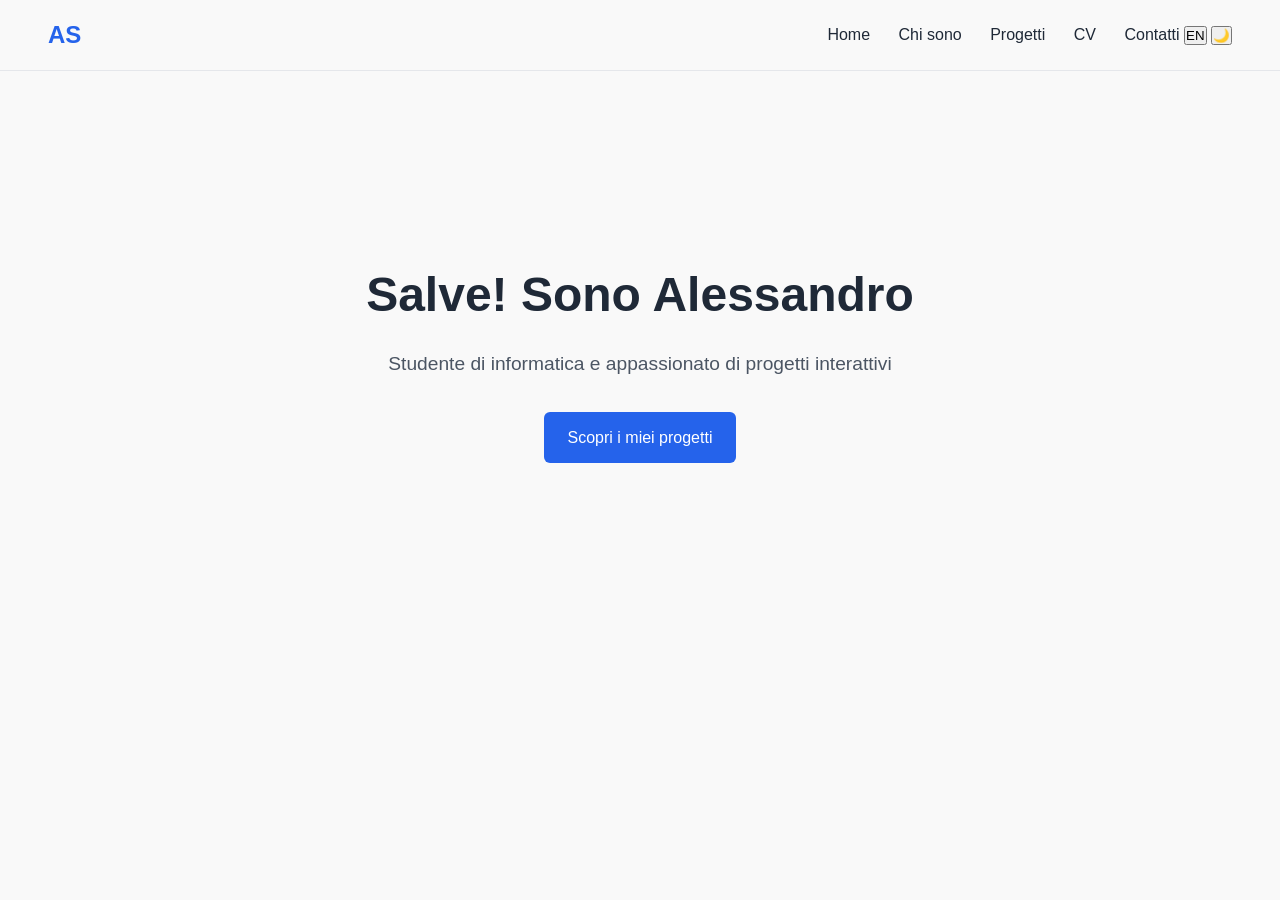
<file: index.html>
<!DOCTYPE html>
<html lang="it">
<head>
<meta charset="UTF-8">
<meta name="viewport" content="width=device-width, initial-scale=1">
<title>Alessandro Sforza</title>
<link rel="stylesheet" href="style.css">
</head>
<body>

<header class="header">
  <div class="logo">AS</div>
  <nav class="nav">
    <a href="index.html" data-i18n="nav_home"></a>
    <a href="about.html" data-i18n="nav_about"></a>
    <a href="projects.html" data-i18n="nav_projects"></a>
    <a href="cv.html">CV</a>
    <a href="contact.html" data-i18n="nav_contact"></a>
    <button id="langToggle">EN</button>
    <button id="themeToggle">🌙</button>
  </nav>
  <div class="hamburger" id="hamburger">&#9776;</div>
</header>

<section class="hero">
  <h1 data-i18n="hero_title"></h1>
  <p data-i18n="hero_subtitle"></p>
  <a href="projects.html" class="btn" data-i18n="hero_btn"></a>
</section>

<script src="script.js"></script>
<script src="lang.js"></script>
</body>
</html>
</file>
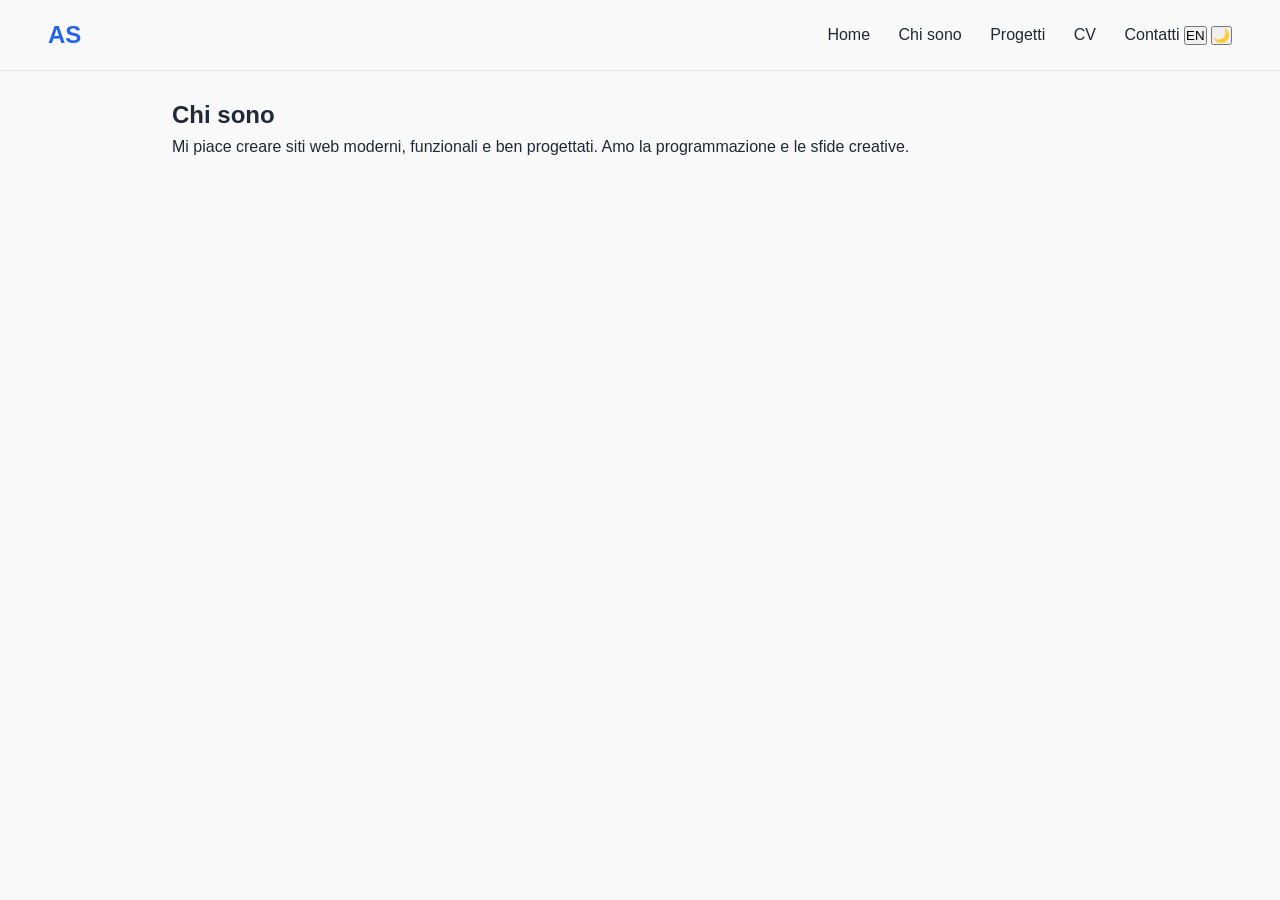
<file: about.html>
<!DOCTYPE html>
<html lang="it">
<head>
<meta charset="UTF-8">
<meta name="viewport" content="width=device-width, initial-scale=1">
<title>About</title>
<link rel="stylesheet" href="style.css">
</head>
<body>

<header class="header">
  <div class="logo">AS</div>
  <nav class="nav">
    <a href="index.html" data-i18n="nav_home"></a>
    <a href="about.html" data-i18n="nav_about"></a>
    <a href="projects.html" data-i18n="nav_projects"></a>
    <a href="cv.html">CV</a>
    <a href="contact.html" data-i18n="nav_contact"></a>
    <button id="langToggle">EN</button>
    <button id="themeToggle">🌙</button>
  </nav>
  <div class="hamburger" id="hamburger">&#9776;</div>
</header>

<main class="section fade-in">
  <h2 data-i18n="about_title"></h2>
  <p data-i18n="about_text"></p>
</main>

<script src="script.js"></script>
<script src="lang.js"></script>
</body>
</html>
</file>
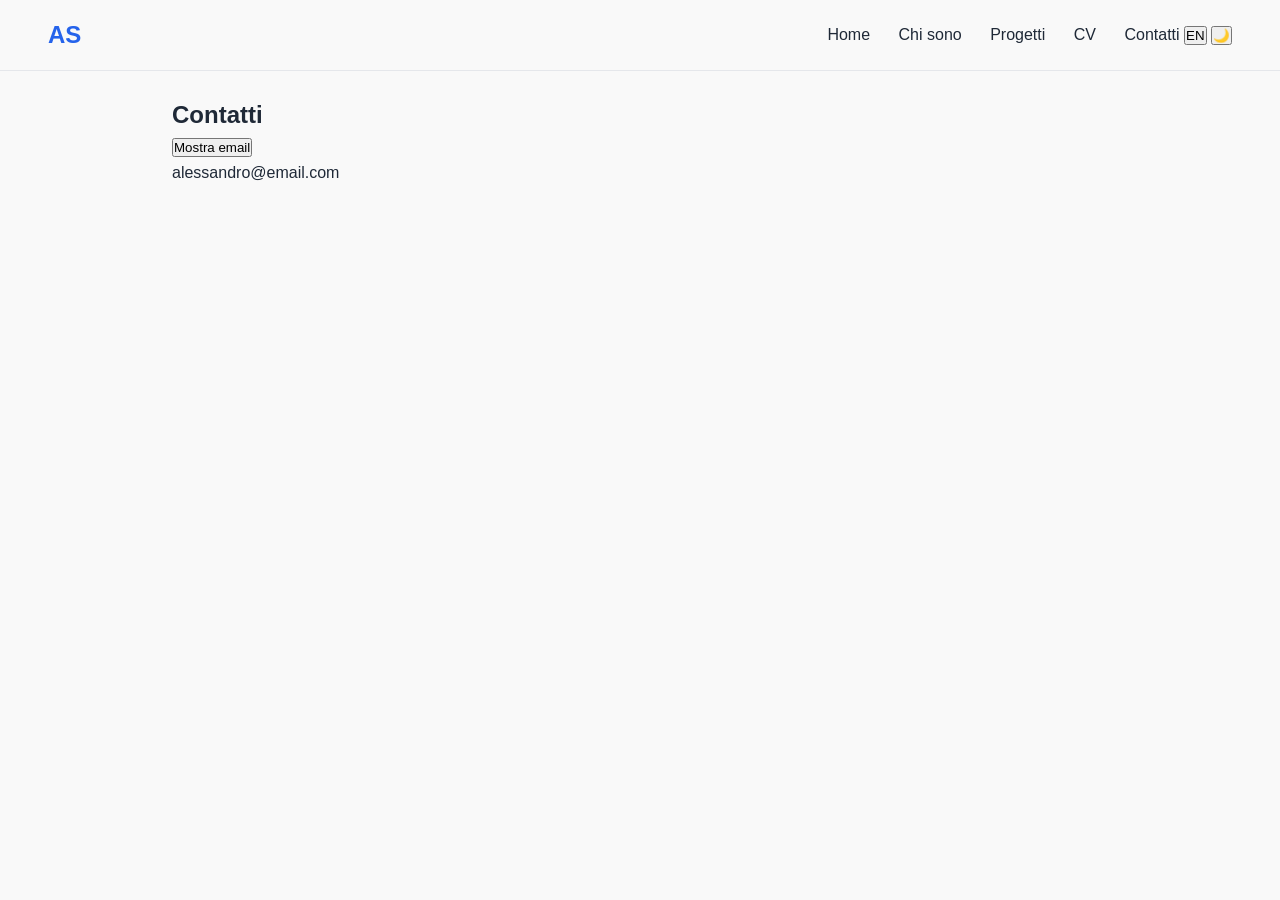
<file: contact.html>
<!DOCTYPE html>
<html lang="it">
<head>
<meta charset="UTF-8">
<meta name="viewport" content="width=device-width, initial-scale=1">
<title>Contact</title>
<link rel="stylesheet" href="style.css">
</head>
<body>

<header class="header">
  <div class="logo">AS</div>
  <nav class="nav">
    <a href="index.html" data-i18n="nav_home"></a>
    <a href="about.html" data-i18n="nav_about"></a>
    <a href="projects.html" data-i18n="nav_projects"></a>
    <a href="cv.html">CV</a>
    <a href="contact.html" data-i18n="nav_contact"></a>
    <button id="langToggle">EN</button>
    <button id="themeToggle">🌙</button>
  </nav>
  <div class="hamburger" id="hamburger">&#9776;</div>
</header>

<main class="section fade-in">
  <h2 data-i18n="contact_title"></h2>
  <button id="contactBtn" data-i18n="contact_btn"></button>
  <p id="email" class="hidden">alessandro@email.com</p>
</main>

<script src="script.js"></script>
<script src="lang.js"></script>
</body>
</html>
</file>
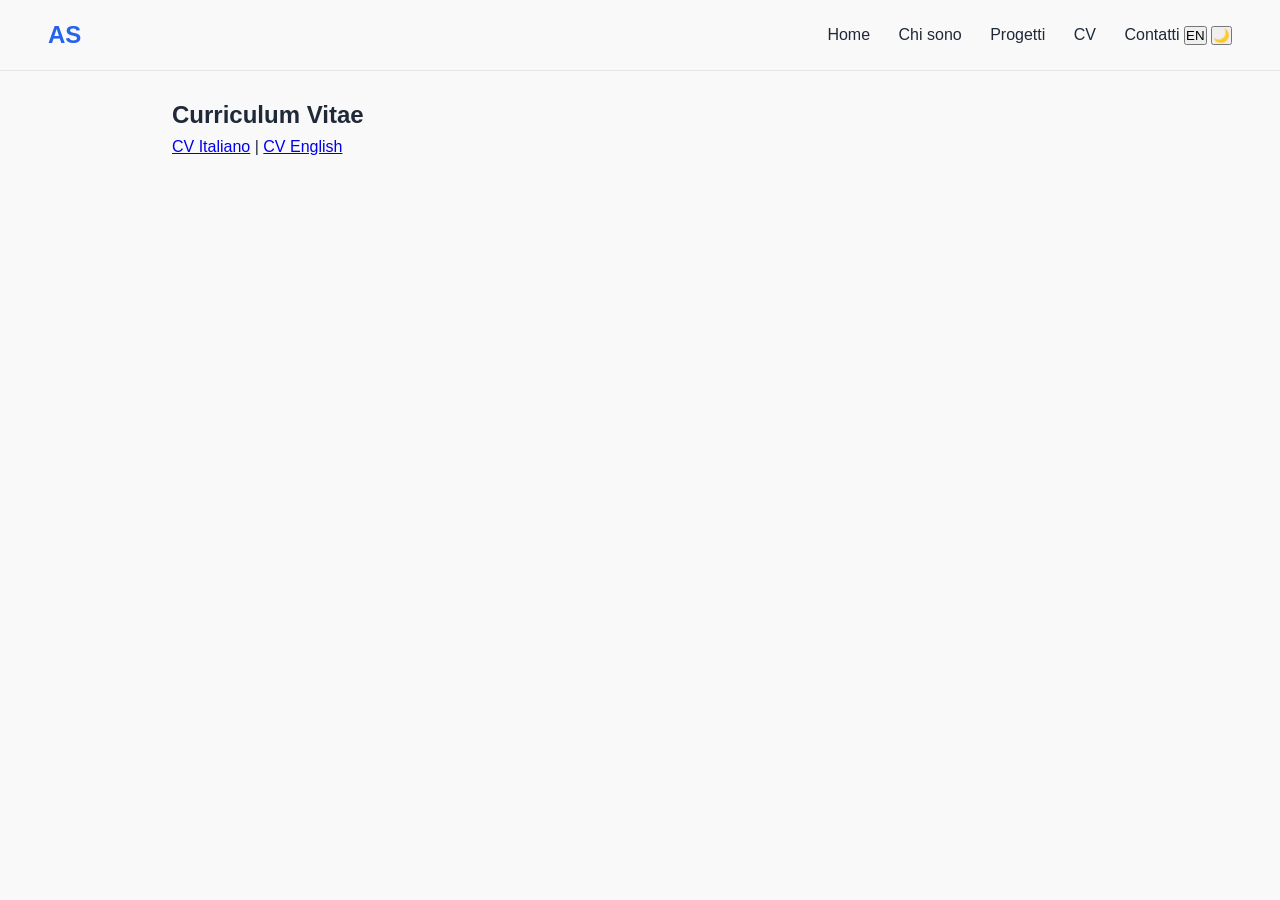
<file: cv.html>
<!DOCTYPE html>
<html lang="it">
<head>
<meta charset="UTF-8">
<meta name="viewport" content="width=device-width, initial-scale=1">
<title>CV</title>
<link rel="stylesheet" href="style.css">
</head>
<body>

<header class="header">
  <div class="logo">AS</div>
  <nav class="nav">
    <a href="index.html" data-i18n="nav_home"></a>
    <a href="about.html" data-i18n="nav_about"></a>
    <a href="projects.html" data-i18n="nav_projects"></a>
    <a href="cv.html">CV</a>
    <a href="contact.html" data-i18n="nav_contact"></a>
    <button id="langToggle">EN</button>
    <button id="themeToggle">🌙</button>
  </nav>
  <div class="hamburger" id="hamburger">&#9776;</div>
</header>

<main class="section fade-in">
  <h2 data-i18n="cv_title"></h2>
  <p>
    <a href="cv_it.pdf">CV Italiano</a> |
    <a href="cv_en.pdf">CV English</a>
  </p>
</main>

<script src="script.js"></script>
<script src="lang.js"></script>
</body>
</html>
</file>
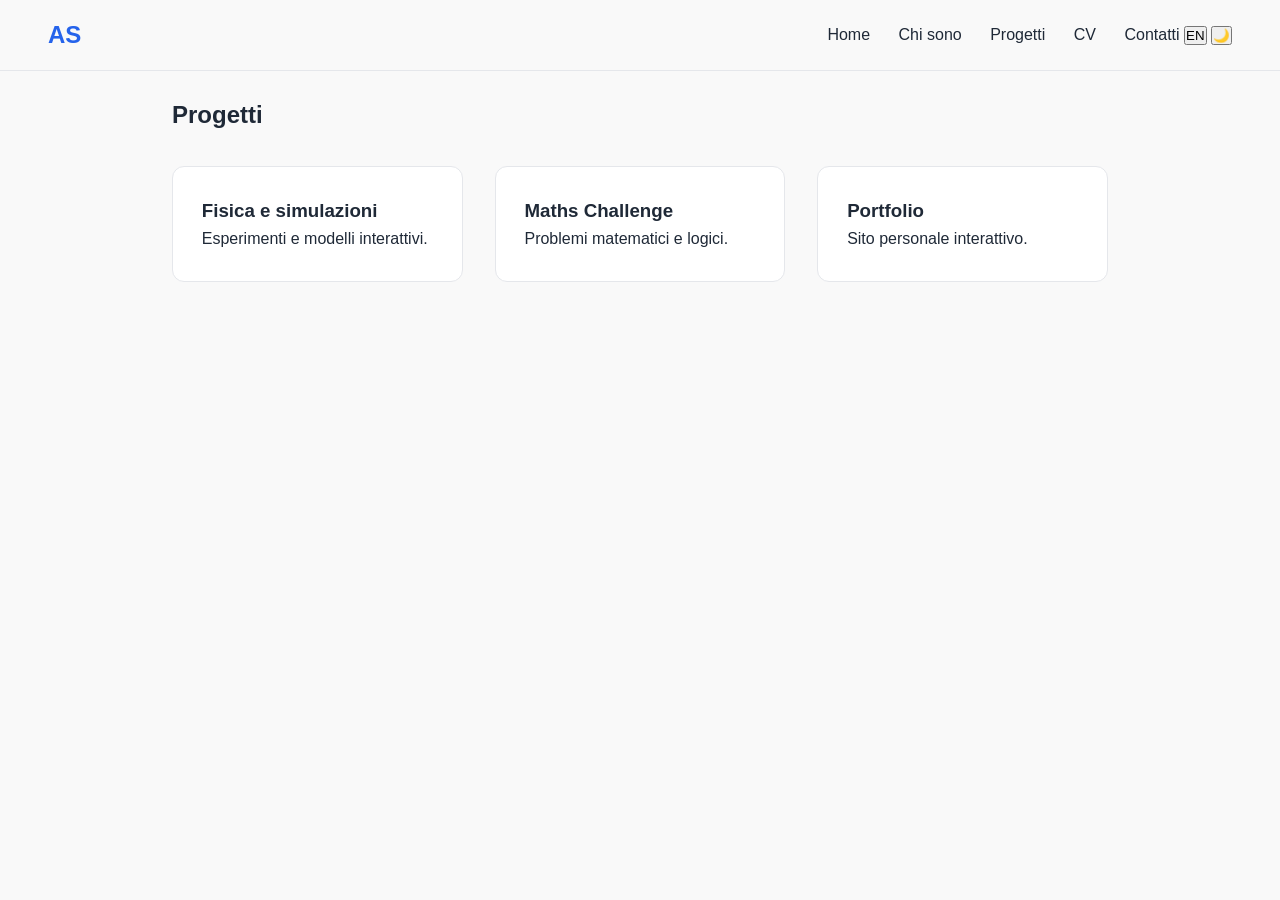
<file: project.html>
<!DOCTYPE html>
<html lang="it">
<head>
<meta charset="UTF-8">
<meta name="viewport" content="width=device-width, initial-scale=1">
<title>Projects</title>
<link rel="stylesheet" href="style.css">
</head>
<body>

<header class="header">
  <div class="logo">AS</div>
  <nav class="nav">
    <a href="index.html" data-i18n="nav_home"></a>
    <a href="about.html" data-i18n="nav_about"></a>
    <a href="projects.html" data-i18n="nav_projects"></a>
    <a href="cv.html">CV</a>
    <a href="contact.html" data-i18n="nav_contact"></a>
    <button id="langToggle">EN</button>
    <button id="themeToggle">🌙</button>
  </nav>
  <div class="hamburger" id="hamburger">&#9776;</div>
</header>

<main class="section fade-in">
  <h2 data-i18n="projects_title"></h2>

  <div class="cards">
    <div class="card">
      <h3 data-i18n="p1_title"></h3>
      <p data-i18n="p1_desc"></p>
    </div>
    <div class="card">
      <h3 data-i18n="p2_title"></h3>
      <p data-i18n="p2_desc"></p>
    </div>
    <div class="card">
      <h3 data-i18n="p3_title"></h3>
      <p data-i18n="p3_desc"></p>
    </div>
  </div>
</main>

<script src="script.js"></script>
<script src="lang.js"></script>
</body>
</html>
</file>
<file: style.css>
:root {
  --bg: #f9f9f9;
  --text: #1f2937;
  --accent: #2563eb;
  --card-bg: #ffffff;
  --border: #e5e7eb;
}

* {
  box-sizing: border-box;
  margin: 0;
  padding: 0;
}

body {
  font-family: 'Inter', sans-serif;
  background: var(--bg);
  color: var(--text);
  line-height: 1.6;
  scroll-behavior: smooth;
}

.header {
  position: fixed;
  top: 0; left: 0; right: 0;
  display: flex;
  justify-content: space-between;
  align-items: center;
  padding: 1rem 3rem;
  background: var(--bg);
  border-bottom: 1px solid var(--border);
  z-index: 1000;
}

.logo {
  font-weight: 700;
  font-size: 1.5rem;
  color: var(--accent);
}

.nav a {
  color: var(--text);
  margin-left: 1.5rem;
  text-decoration: none;
  font-weight: 500;
  transition: color 0.3s;
}

.nav a:hover {
  color: var(--accent);
}

.hamburger {
  display: none;
  font-size: 1.8rem;
  cursor: pointer;
  color: var(--text);
}

.hero {
  min-height: 80vh;
  display: flex;
  flex-direction: column;
  justify-content: center;
  align-items: center;
  text-align: center;
  padding: 0 2rem;
}

.hero h1 {
  font-size: 3rem;
  font-weight: 700;
  margin-bottom: 1rem;
  color: var(--text);
}

.hero p {
  font-size: 1.2rem;
  color: #4b5563;
  margin-bottom: 2rem;
}

.btn {
  background: var(--accent);
  color: #fff;
  padding: 0.8rem 1.5rem;
  text-decoration: none;
  border-radius: 6px;
  font-weight: 500;
  transition: background 0.3s, transform 0.2s;
}

.btn:hover {
  background: #1e40af;
  transform: translateY(-2px);
}

.section {
  padding: 6rem 2rem 2rem 2rem;
  max-width: 1000px;
  margin: auto;
}

.cards {
  display: grid;
  grid-template-columns: repeat(auto-fit,minmax(280px,1fr));
  gap: 2rem;
  margin-top: 2rem;
}

.card {
  background: var(--card-bg);
  padding: 1.8rem;
  border-radius: 12px;
  border: 1px solid var(--border);
  transition: transform 0.3s, box-shadow 0.3s;
}

.card:hover {
  transform: translateY(-5px);
  box-shadow: 0 10px 25px rgba(0,0,0,0.08);
}

footer {
  text-align: center;
  padding: 2rem;
  background: var(--bg);
  border-top: 1px solid var(--border);
  color: #6b7280;
  font-size: 0.9rem;
}

@media(max-width:768px){
  .nav { display:none; flex-direction: column; }
  .hamburger { display:block; }
}
</file>
